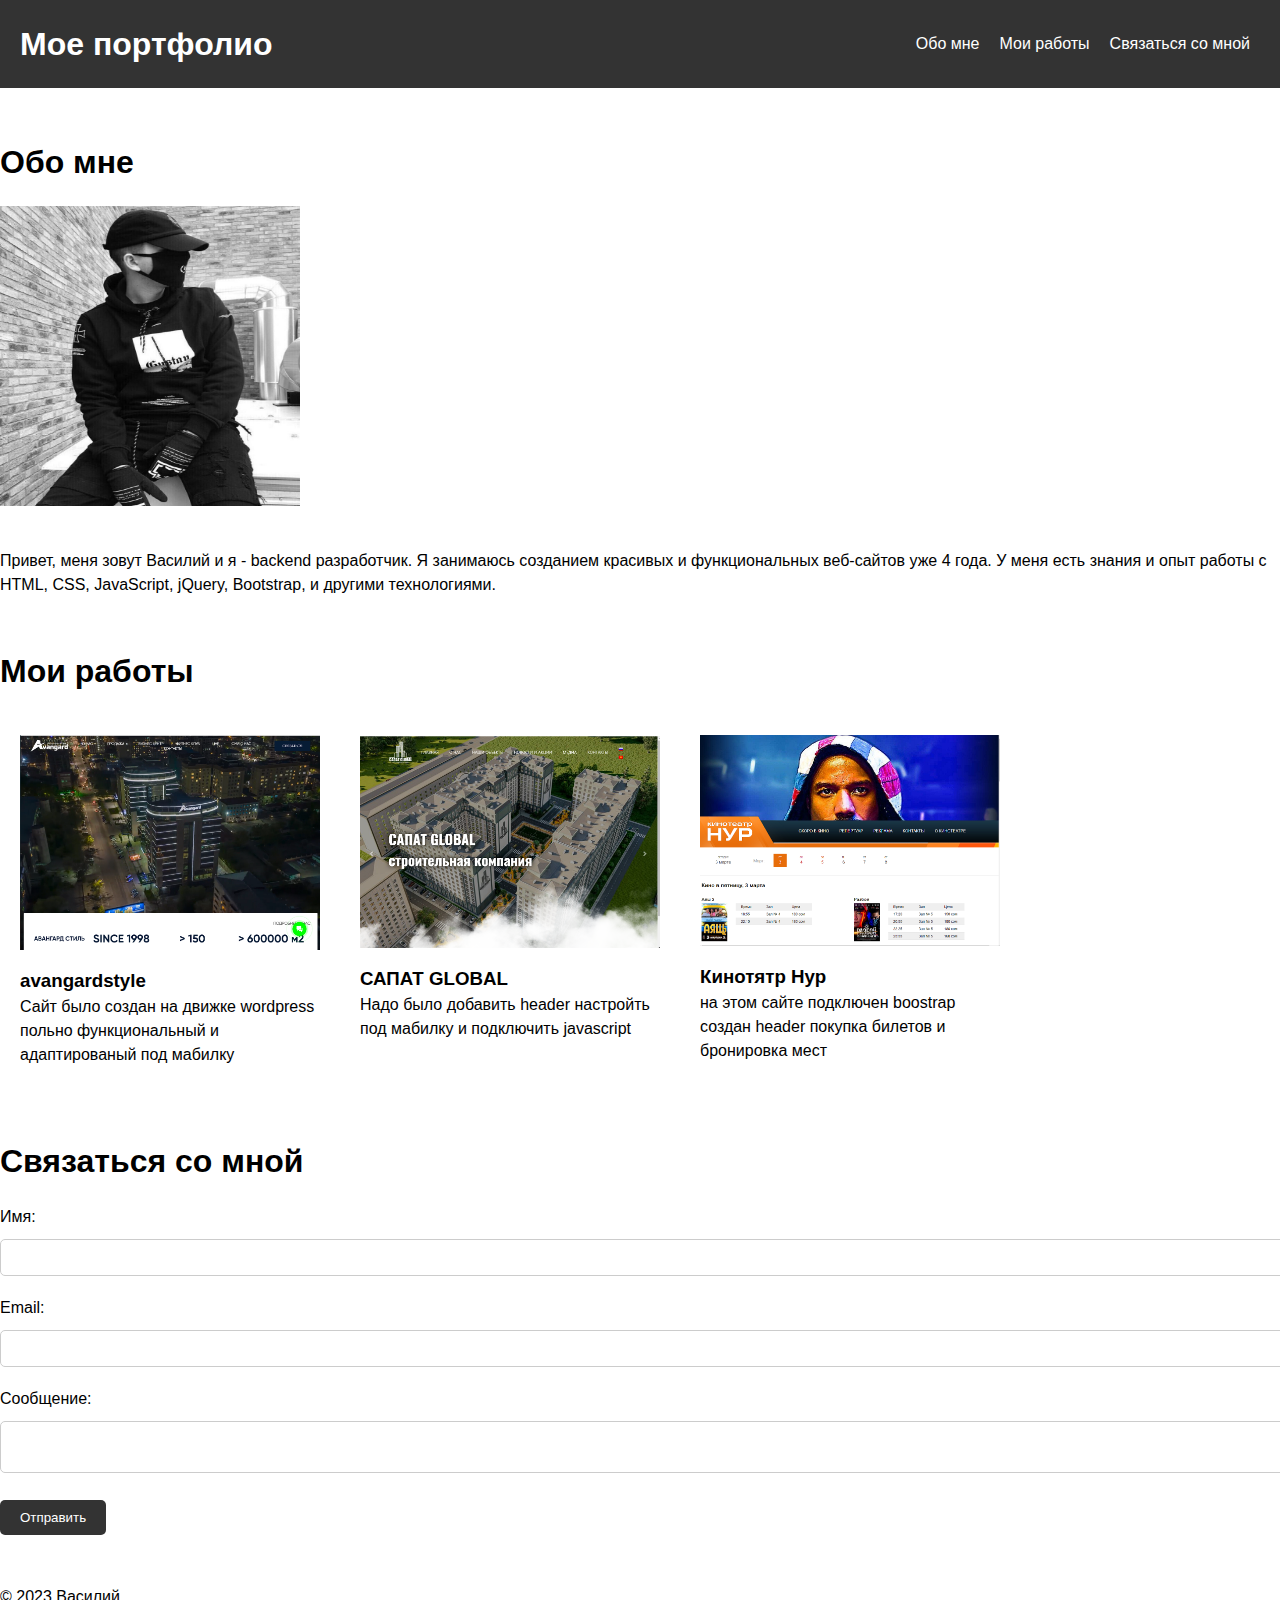
<file: abaut.html>
<!DOCTYPE html>
<html>
  <head>
    <title>Мое портфолио</title>
    <link rel="stylesheet" type="text/css" href="css/port.css">
  </head>
  <body>
    <header>
      <h1>Мое портфолио</h1>
      <nav>
        <ul>
          <li><a href="#about">Обо мне</a></li>
          <li><a href="#work">Мои работы</a></li>
          <li><a href="#contact">Связаться со мной</a></li>
        </ul>
      </nav>
    </header>
    <section id="about">
      <h2>Обо мне</h2>
      <img src="img/photo.jpg" style="width: 300px; height: 300px;" alt="Мое фото">
      <p>Привет, меня зовут Василий и я - backend разработчик. Я занимаюсь созданием красивых и функциональных веб-сайтов уже 4 года. У меня есть знания и опыт работы с HTML, CSS, JavaScript, jQuery, Bootstrap, и другими технологиями.</p>
    </section>
    <section id="work">
      <h2>Мои работы</h2>
      <ul>
        <li>
          <img src="img/222.png" alt="Работа 1">
          <h3>avangardstyle</h3>
          <p>Сайт было создан на движке wordpress польно функциональный и адаптированый под мабилку</p>
        </li>
        <li>
          <img src="img/555.png" alt="Работа 2">
          <h3>САПАТ GLOBAL</h3>
          <p> Надо было добавить header настройть под мабилку и подключить javascript</p>
        </li>
        <li>
          <img src="img/Снимок экрана 2023-03-03 164419.png" alt="Работа 3">
          <h3>Кинотятр Нур</h3>
          <p>на этом сайте подключен boostrap создан header покупка билетов и бронировка мест</p>
        </li>
      </ul>
    </section>
    <section id="contact">
      <h2>Связаться со мной</h2>
      <form>
        <label for="name">Имя:</label>
        <input type="text" id="name" name="name">
        <label for="email">Email:</label>
        <input type="email" id="email" name="email">
        <label for="message">Сообщение:</label>
        <textarea id="message" name="message"></textarea>
        <button type="submit">Отправить</button>
      </form>
    </section>
    <footer>
      <p>&copy; 2023 Василий</p>
    </footer>
  </body>
</html>
</file>
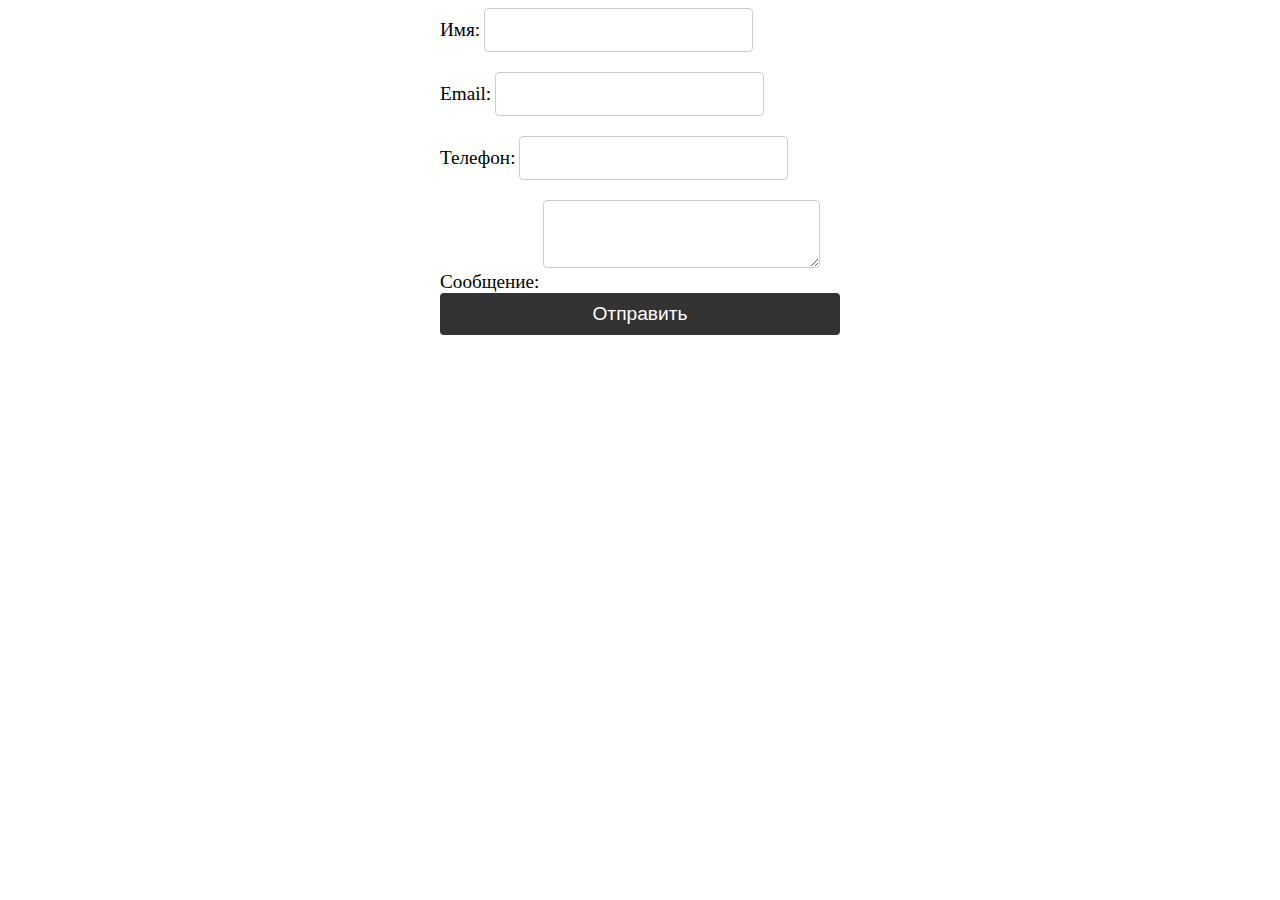
<file: form.html>
<!DOCTYPE html>
<html lang="en">
<head>
    <meta charset="UTF-8">
    <meta http-equiv="X-UA-Compatible" content="IE=edge">
    <meta name="viewport" content="width=device-width, initial-scale=1.0">
    <link rel="stylesheet" href="css/main.css">
    <title>Форма отправкий</title>
</head>
<body>

  <!--Форма отправикий-->
    <form id="order-form">
        <div>
          <label for="name">Имя:</label>
          <input type="text" id="name" name="name" required>
        </div>
        <div>
          <label for="email">Email:</label>
          <input type="email" id="email" name="email" required>
        </div>
        <div>
          <label for="phone">Телефон:</label>
          <input type="tel" id="phone" name="phone" required>
        </div>
        <div>
          <label for="message">Сообщение:</label>
          <textarea id="message" name="message" required></textarea>
        </div>
        <button type="submit">Отправить</button>
      </form>

      
      <script >const form = document.getElementById('order-form');

        form.addEventListener('submit', function(event) {
          event.preventDefault();
          const name = document.getElementById('name').value;
          const email = document.getElementById('email').value;
          const phone = document.getElementById('phone').value;
          const message = document.getElementById('message').value;
          // здесь можно добавить код для отправки данных на сервер
          console.log(name, email, phone, message);
          alert('Ваш заказ успешно отправлен!');
          form.reset();
        });
        </script>
    
</body>
</html>
</file>
<file: css/port.css>
body {
    font-family: Arial, sans-serif;
    font-size: 16px;
    line-height: 1.5;
    margin: 0;
    padding: 0;
}

header {
    background-color: #333;
    color: #fff;
    display: flex;
    justify-content: space-between;
    align-items: center;
    padding: 20px;
    }
    
    header h1 {
    margin: 0;
    }
    
    nav ul {
    list-style: none;
    margin: 0;
    padding: 0;
    display: flex;
    }
    
    nav ul li {
    margin: 0 10px;
    }
    
    nav ul li a {
    color: #fff;
    text-decoration: none;
    }
    
    section {
    margin: 50px 0;
    }
    
    section h2 {
    font-size: 32px;
    margin-bottom: 20px;
    }
    
    section img {
    width: 100%;
    max-width: 500px;
    margin-bottom: 20px;
    }
    
    section ul {
    list-style: none;
    margin: 0;
    padding: 0;
    display: flex;
    flex-wrap: wrap;
    }
    
    section ul li {
    margin: 20px;
    flex-basis: 300px;
    }
    
    section ul li img {
    width: 100%;
    max-width: 300px;
    margin-bottom: 10px;
    }
    
    section ul li h3 {
    margin: 0;
    }
    
    section ul li p {
    margin: 0;
    }
    
    label {
    display: block;
    margin-bottom: 10px;
    }
    
    input[type="text"], input[type="email"], textarea {
    width: 100%;
    padding: 10px;
    margin-bottom: 20px;
    border: 1px solid #ccc;
    border-radius: 5px;
    }
    
    button[type="submit"] {
    background-color: #333;
    color: #fff;
    border: none;
    padding: 10px 20px;
    border-radius: 5px;
    cursor: pointer;
    }
    
    button[type="submit"]:hover {
    background-color: #555;
    }
</file>
<file: css/main.css>
form {
    display: flex;
    flex-direction: column;
    max-width: 400px;
    margin: 0 auto;
  }
  
  label {
    font-size: 1.2rem;
    margin-bottom: 5px;
  }
  
  input,
  textarea {
    font-size: 1.2rem;
    padding: 10px;
    margin-bottom: 20px;
    border: 1px solid #ccc;
    border-radius: 4px;
  }
  
  button {
    background-color: #333;
    color: #fff;
    font-size: 1.2rem;
    padding: 10px 20px;
    border: none;
    border-radius: 4px;
    cursor: pointer;
    transition: all 0.3s ease;
  }
  
  button:hover {
    background-color: #fff;
    color: #333;
  }
</file>
